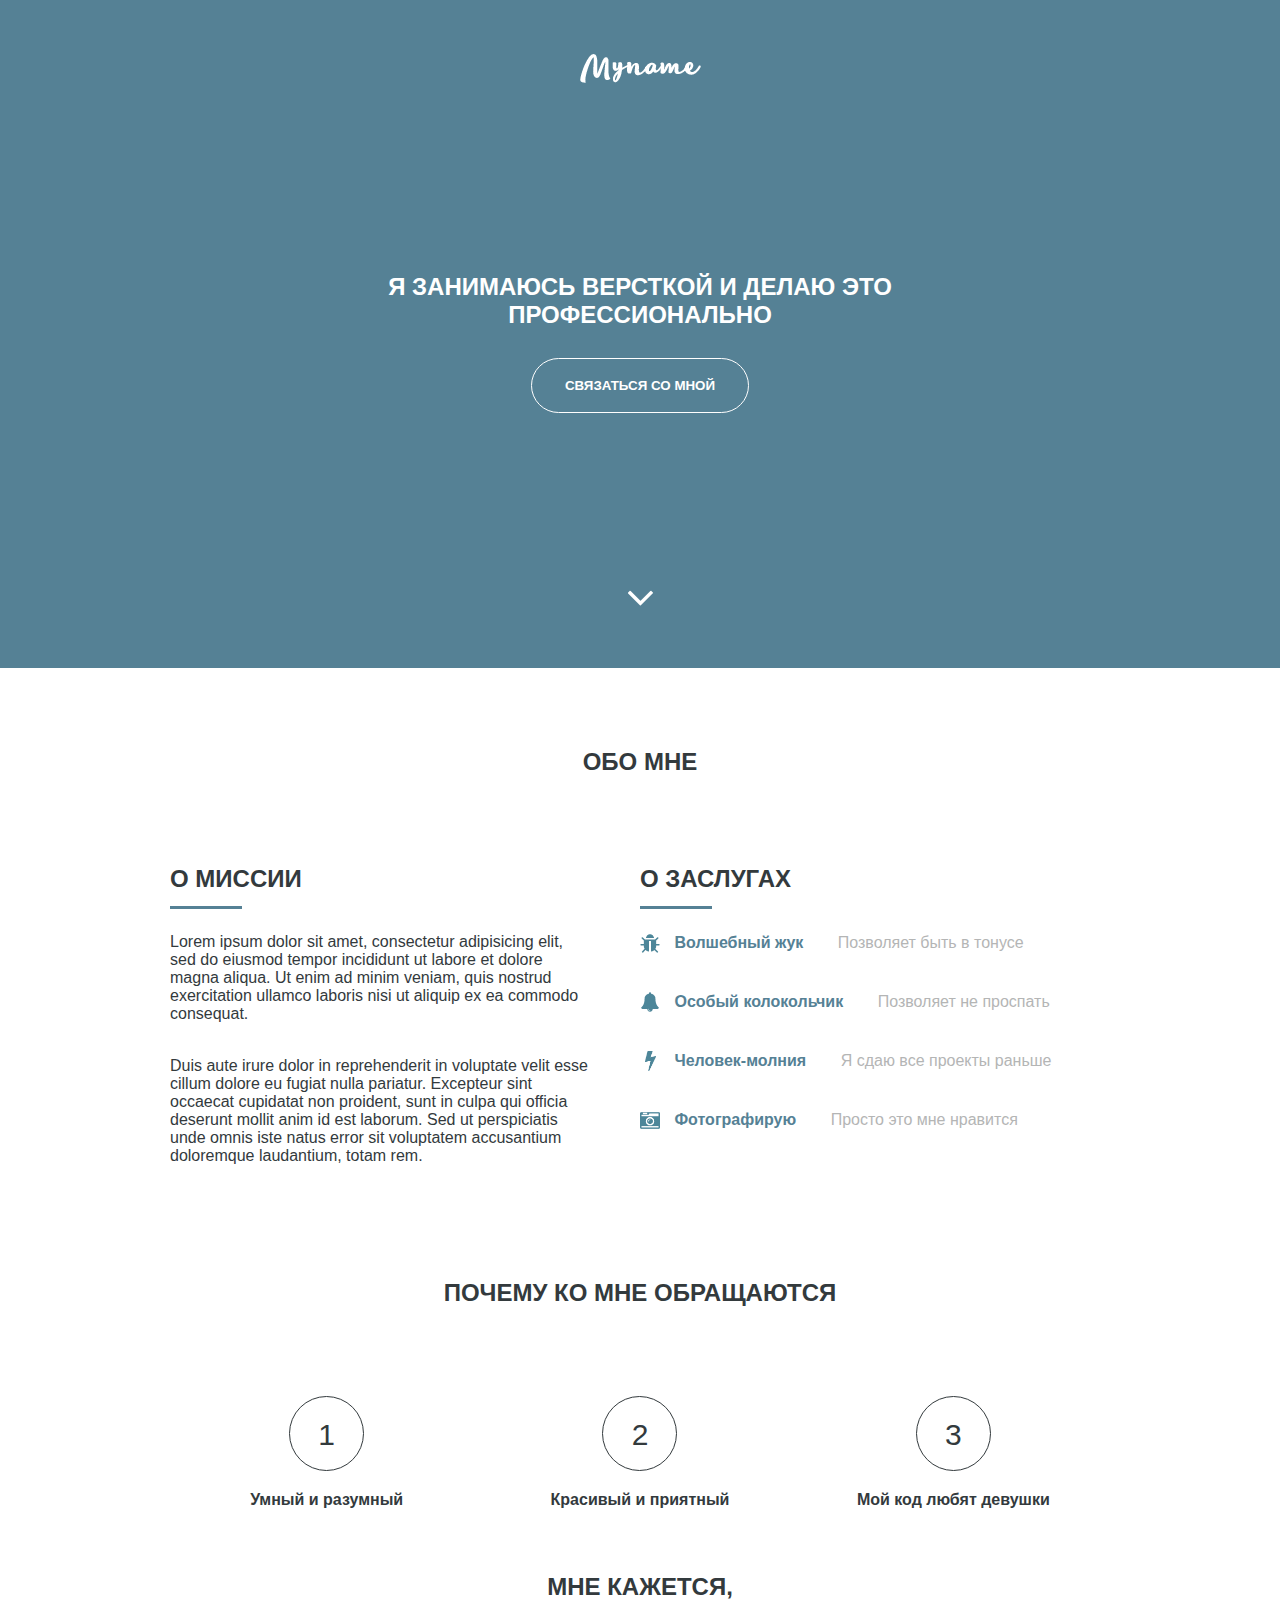
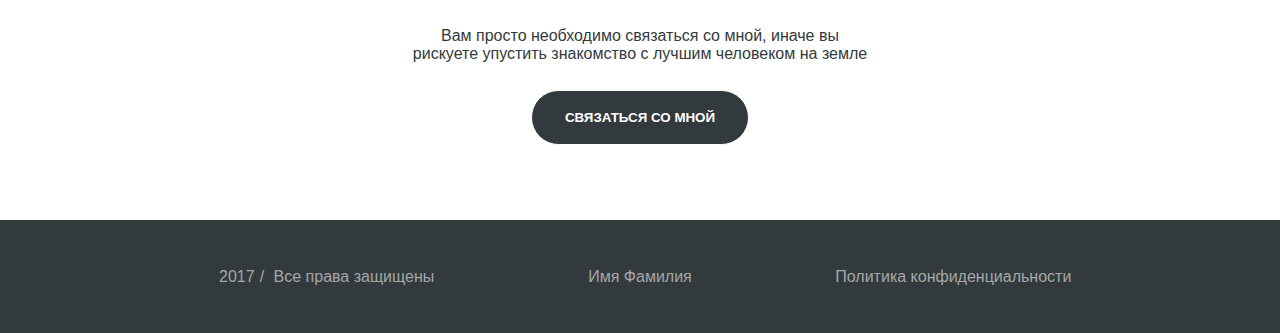
<file: index.html>
<!DOCTYPE html>
<html lang="ru">

<head>
  <meta charset="UTF-8">
  <meta name="viewport" content="width=device-width, initial-scale=1.0">
  <meta http-equiv="X-UA-Compatible" content="ie=edge">
  <meta name="area.size" content="width=1903,height=1851">
  <title>Portfolio</title>
  <link rel="stylesheet" href="src/css/main.css">
</head>

<body>

  <header class="header">
    <div class="container">
      <div class="header__item">
        <div class="header__logo">
          <a href="#" title="Имя Фамилия">
            <img class="header__logo-img" src="src/images/logo.png" alt="Имя Фамилия">
          </a>
        </div>
      </div>
    </div>
    <div class="container">
      <div class="header__item">
        <div class="header__contact">
          <h2 class="header__contact-text">Я занимаюсь версткой и делаю это <br> профессионально</h2>
          <button class="button">
            <span class="button__text">Связаться со мной</span>
          </button>
        </div>
      </div>
    </div>
    <div class="container">
      <div class="header__item">
        <div class="header__to-bottom-arrow">
          <a href="#main" class="header__anchor-to-bottom js-go_to">
            <img class="header__anchor-img" src="src/images/arrow.png">
          </a>
        </div>
      </div>
    </div>
  </header>


  <main class="main" id="main">
    <div class="container">
      <div class="main__item">
        <div class="main__about-header">
          <h2 class="main__about-header-text">Обо мне</h2>
        </div>
      </div>
    </div>
    <div class="container container_align-top">
      <div class="main__item">
        <div class="main__about-subheader">
          <h2 class="main__about-subheader-text">О миссии</h2>
        </div>
        <div class="main__about-desc">
          <p class="main__about-desc-text">
            Lorem ipsum dolor sit amet, consectetur adipisicing elit, sed do eiusmod tempor incididunt ut labore et dolore magna aliqua. Ut enim ad minim veniam, quis nostrud exercitation ullamco laboris nisi ut aliquip ex ea commodo consequat.
          </p>
          <p class="main__about-desc-text">
            Duis aute irure dolor in reprehenderit in voluptate velit esse cillum dolore eu fugiat nulla pariatur. Excepteur sint occaecat cupidatat non proident, sunt in culpa qui officia deserunt mollit anim id est laborum. Sed ut perspiciatis unde omnis iste natus
            error sit voluptatem accusantium doloremque laudantium, totam rem.
          </p>
        </div>
      </div>
      <div class="main__item">
        <div class="main__about-subheader">
          <h2 class="main__about-subheader-text">О заслугах</h2>
        </div>
        <div class="main__about-desc">
          <ul class="main__about-list">
            <li class="main__about-list-item">
              <i class="main__about-list-icon main__about-list-icon_bug"></i>
              <span class="main__about-list-item-text main__about-list-item-text_primary">Волшебный жук</span>
              <span class="main__about-list-item-text">Позволяет быть в тонусе</span>
            </li>
            <li class="main__about-list-item">
              <i class="main__about-list-icon main__about-list-icon_bell"></i>
              <span class="main__about-list-item-text main__about-list-item-text_primary">Особый колокольчик</span>
              <span class="main__about-list-item-text">Позволяет не проспать</span>
            </li>
            <li class="main__about-list-item">
              <i class="main__about-list-icon main__about-list-icon_arrow"></i>
              <span class="main__about-list-item-text main__about-list-item-text_primary">Человек-молния</span>
              <span class="main__about-list-item-text">Я сдаю все проекты раньше</span>
            </li>
            <li class="main__about-list-item">
              <i class="main__about-list-icon main__about-list-icon_camera"></i>
              <span class="main__about-list-item-text main__about-list-item-text_primary">Фотографирую</span>
              <span class="main__about-list-item-text">Просто это мне нравится</span>
            </li>
          </ul>
        </div>
      </div>
    </div>
    <div class="container">
      <div class="main__item main__item_wide">
        <div class="main__about-header">
          <h2 class="main__about-header-text">Почему ко мне обращаются</h2>
        </div>
      </div>
    </div>
    <div class="container">
      <div class="main__feature">
        <div class="main__feature-number">
          <span class="main__feature-number-text">1</span>
        </div>
        <div class="main__feature-text">
          <span>Умный и разумный</span>
        </div>
      </div>
      <div class="main__feature">
        <div class="main__feature-number">
          <span class="main__feature-number-text">2</span>
        </div>
        <div class="main__feature-text">
          <span>Красивый и приятный</span>
        </div>
      </div>
      <div class="main__feature">
        <div class="main__feature-number">
          <span class="main__feature-number-text">3</span>
        </div>
        <div class="main__feature-text">
          <span>Мой код любят девушки</span>
        </div>
      </div>
    </div>
    <div class="container">
      <div class="main__item">
        <div class="main__about-header main__about-header_sm-padding">
          <h2 class="main__about-header-text">Мне кажется,</h2>
        </div>
        <div class="main__about-desc main__about-desc_bottom-padding">
          <p class="main__about-desc-text main__about-desc-text_narrow">
            Вам просто необходимо связаться со мной, иначе вы <br> рискуете упустить знакомство с лучшим человеком на земле
          </p>
          <button class="button button_colored">
            <span class="button__text button-text_colored">Связаться со мной</span>
          </button>
        </div>
      </div>
    </div>
  </main>

  <footer class="footer">
    <div class="container">
      <div class="footer__item">
        <div class="footer__item-text">
          <span class="footer__item-date">2017</span> Все права защищены
        </div>
      </div>
      <div class="footer__item">
        <span class="footer__item-text">Имя Фамилия</span>
      </div>
      <div class="footer__item">
        <a class="footer__item-link" href="#">Политика конфиденциальности</a>
      </div>
    </div>
  </footer>

  <script src="https://ajax.googleapis.com/ajax/libs/jquery/3.2.1/jquery.min.js"></script>
  <script type="text/javascript">
    $(document).ready(function() {
      $('.js-go_to').click(function() {
        var scroll_el = $(this).attr('href');
        if ($(scroll_el).length != 0) {
          $('html, body').animate({
            scrollTop: $(scroll_el).offset().top
          }, 600);
        }
        return false;
      });
    });
  </script>

</body>

</html>
</file>
<file: src/css/main.css>
*, *::before, *::after {
  box-sizing: border-box;
  font-family: "Tahoma", sans-serif;
  padding: 0;
  margin: 0;
  color: #333A3D;
}

body {
	background-color: #fff;
}

.container {
  align-items: center;
  display: -ms-flex;
  display: -webkit-flex;
  display: flex;
  justify-content: space-between;
  margin: 0 auto;
  width: 940px;
}

.container_align-top {
  align-items: flex-start;
}

.button {
  background-color: transparent;
  border-radius: 27.5px;
  border: 1px solid #fff;
  height: 55px;
  margin: 0 auto;
  transition-duration: .3s;
  width: 218px;
  display: block;
}

.button__text {
  color: #fff;
  font-weight: bold;
  text-transform: uppercase;
  transition-duration: .3s;
}

.button:hover, .button:focus {
  background-color: #fff;
  cursor: pointer;
}

.button:hover .button__text, .button:focus .button__text {
  color: #333A3D;
}

.button_colored {
  background-color: #333A3D;
}

.button-text_colored {
  color: #fff;
}

.button_colored:hover, .button_colored:focus {
  background-color: transparent;
  border-color: #333A3D;
  cursor: pointer;
}

.header {
  background-color: #558195;
  text-align: center;
}

.header__item {
  flex: 1;
  color: #fff;
}

.header__logo {
  margin-top: 54px;
  margin-bottom: 93px;
}

.header__contact {
  margin-top: 93px;
}

.header__contact-text {
  color: #fff;
  text-transform: uppercase;
  margin-bottom: 29px;
}

.header__to-bottom-arrow {
  margin-top: 177px;
  margin-bottom: 58px;
}

.main__item {
  flex: 1;
}

.main__item_wide {
  flex: 1 0 auto;
}

.main__about-header {
  text-align: center;
  padding-top: 80px;
  padding-bottom: 89px;
}

.main__about-header_sm-padding {
  padding-top: 44px;
  padding-bottom: 26px;
}

.main__about-header-text {
  text-transform: uppercase;
}

.main__about-subheader {
  margin-bottom: 24px;
  position: relative;
}

.main__about-subheader-text {
  text-transform: uppercase;
}

.main__about-subheader::after {
  border-bottom: 3px solid #558195;
  padding-top: 13px;
  content: "";
  display: block;
  width: 72px;
}

.main__about-desc_bottom-padding {
  padding-bottom: 75px;
}

.main__about-desc-text {
  padding-bottom: 34px;
  padding-right: 50px;
}

.main__about-desc-text_narrow {
  text-align: center;
  width: 500px;
  padding: 0;
  margin: 0 auto;
  margin-bottom: 27px;
}

.main__about-list {
  display: block;
  list-style: none;
}

.main__about-list-item {
  padding-bottom: 40px;
}

.main__about-list-icon {
  width: 20px;
  height: 20px;
  display: inline-block;
  margin-right: 10px;
  margin-bottom: -5px;
}

.main__about-list-icon_bug {
  background-image: url(../images/bug.png);
  background-repeat: no-repeat;
  background-size: contain;
  background-position: center;
}

.main__about-list-icon_bell {
  background-image: url(../images/bell.png);
  background-repeat: no-repeat;
  background-size: contain;
  background-position: center;
}

.main__about-list-icon_arrow {
  background-image: url(../images/storm.png);
  background-repeat: no-repeat;
  background-size: contain;
  background-position: center;
}

.main__about-list-icon_camera {
  background-image: url(../images/camera.png);
  background-repeat: no-repeat;
  background-size: contain;
  background-position: center;
}

.main__about-list-item-text {
  color: #B4B5B5;
}

.main__about-list-item-text_primary {
  color: #558195;
  font-weight: bold;
  padding-right: 30px;
}

.main__feature {
  flex: 1;
  text-align: center;
}

.main__feature-number {
  border-radius: 50%;
  border: 1px solid #333A3D;
  display: block;
  height: 75px;
  line-height: 75px;
  margin: 0 auto;
  text-align: center;
  width: 75px;
  transition-duration: .3s;
}

/* I'm really sorry for that part of code :D */

.main__feature-number-text {
  font-size: 30px;
}

.main__feature-number:hover .main__feature-number-text {
  color: #fff;
}

.main__feature-number:hover {
  color: #fff;
  background-color: #333A3D;
}

/* I'm really sorry for that part of code :D */

.main__feature-text {
  padding: 20px 0;
  font-weight: bold;
}

.footer {
  background-color: #333A3D;
  display: flex;
  height: 113px;
  justify-content: space-between;
  width: 100%;
}

.footer__item {
  flex: 1;
  height: inherit;
  text-align: center;
}

.footer__item-date {
  color: #A5A7A8;
}

.footer__item-date::after {
  content: "/";
  padding: 0 5px;
  color: #A5A7A8;
}

.footer__item-text {
  color: #A5A7A8;
}

.footer__item-link {
  color: #A5A7A8;
  text-decoration: none;
}

.footer__item-link:hover, .footer__item-link:focus {
  color: #EEEFEF;
  text-decoration: underline;
  text-decoration-style: dotted;
}

/* ADAPTIVE PART GOES HERE */

@media (max-width: 400px) {
  .container {
    flex-flow: column wrap;
    width: 100%;
    overflow: hidden;
    padding: 0 15px;
  }
  .header__logo {
    margin: 30px 0px;
  }
  .header__contact {
    margin: 15px 0;
  }
  .header__to-bottom-arrow {
    margin: 30px 0;
  }
  .main__about-desc-text_narrow {
    width: 100%;
  }
  .main__about-header {
    padding: 30px 0px;
  }
  .main__about-list-icon {
    float: left;
  }
  .main__about-list-item-text_primary {
    display: block;
  }
  .footer__item {
    width: 100%;
    margin-top: 15px;
    margin-bottom: 15px;
    float: left;
  }
  .footer__item-link {
    display: block;
  }
}


@media (max-width: 768px) {
  .container {
    flex-flow: column wrap;
    width: 100%;
    overflow: hidden;
    padding: 0 15px;
  }
  .header__logo {
    margin: 30px 0px;
  }
  .header__contact {
    margin: 15px 0;
  }
  .header__to-bottom-arrow {
    margin: 30px 0;
  }
  .main__about-desc-text_narrow {
    width: 100%;
  }
  .main__about-header {
    padding: 30px 0px;
  }
  .main__about-list-icon {
    float: left;
  }
  .main__about-list-item-text_primary {
    display: block;
  }
  .footer__item {
    width: 100%;
    margin-top: 15px;
    margin-bottom: 15px;
    float: left;
  }
  .footer__item-link {
    display: block;
  }
}
</file>
